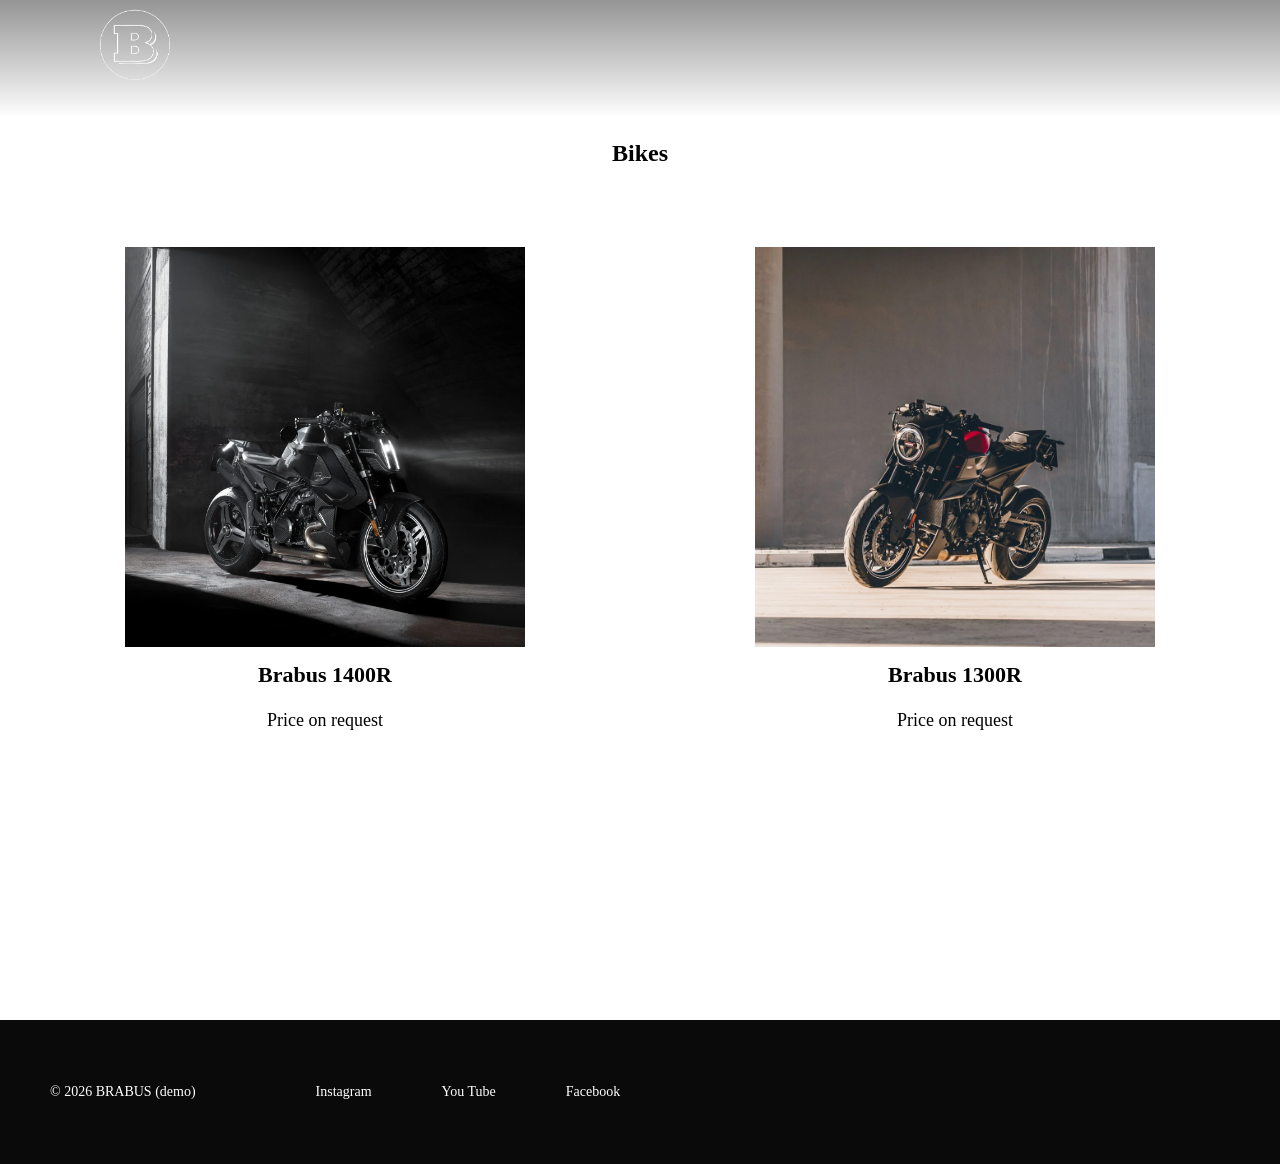
<file: bikes.html>
<!DOCTYPE html>
<html lang="hr">
    <head>
        <meta charset="UTF-8">
        <meta name="viewport"content="width=device-width, initaal-scale=1.0">
        <title>Bikes</title>
        <link rel="stylesheet"href="style.css">
        <link rel="stylesheet"href="menu.css">
        <link rel="stylesheet"href="cars4sale.css">
        <link rel="stylesheet"href="bikes.css">
        <link rel="stylesheet"href="footer.css">
        <link rel="stylesheet"href="phoneversion.css">
    </head>

    <body>
         <div class="top-menu">
            <a href="index.html">
                <img src="images/brabus-logo.png"alt="Brabus logo"class="logo">
            </a>
            <nav class="menu-links">
                <a href="cars4sale.html">Cars4Sale</a>
                <a href="bikes.html">Bikes</a>
                <a href="boats.html">Boats</a>
            </nav>
        </div>

        <div>
            <section class="bikes">
                <h1>Bikes</h1>
                <div class="bikes-grid">
                    <div class="bike">
                        <img src="images/BRABUS_1400R.webp" alt="Brabus 1400R">
                        <h3>Brabus 1400R</h3>
                        <p>Price on request</p>
                    </div>
                    <div class="bike">
                        <img src="images/Brabus_1300R.webp" alt="Brabus 1300R">
                        <h3>Brabus 1300R</h3>
                        <p>Price on request</p>
                    </div>
                </div>
            </section>
        </div>

        <footer class="footer">
            <div class="footer-content">
                <p>© 2026 BRABUS (demo)</p>
                <div class="socials">
                  <a href="https://www.instagram.com/brabus/"target="blank">Instagram</a>
                  <a href="https://www.youtube.com/@brabus"target="blank">You Tube</a>
                  <a href="https://www.facebook.com/brabus/"target="blank">Facebook</a>
                </div>
            </div>
        </footer>
    </body>
</html>
</file>
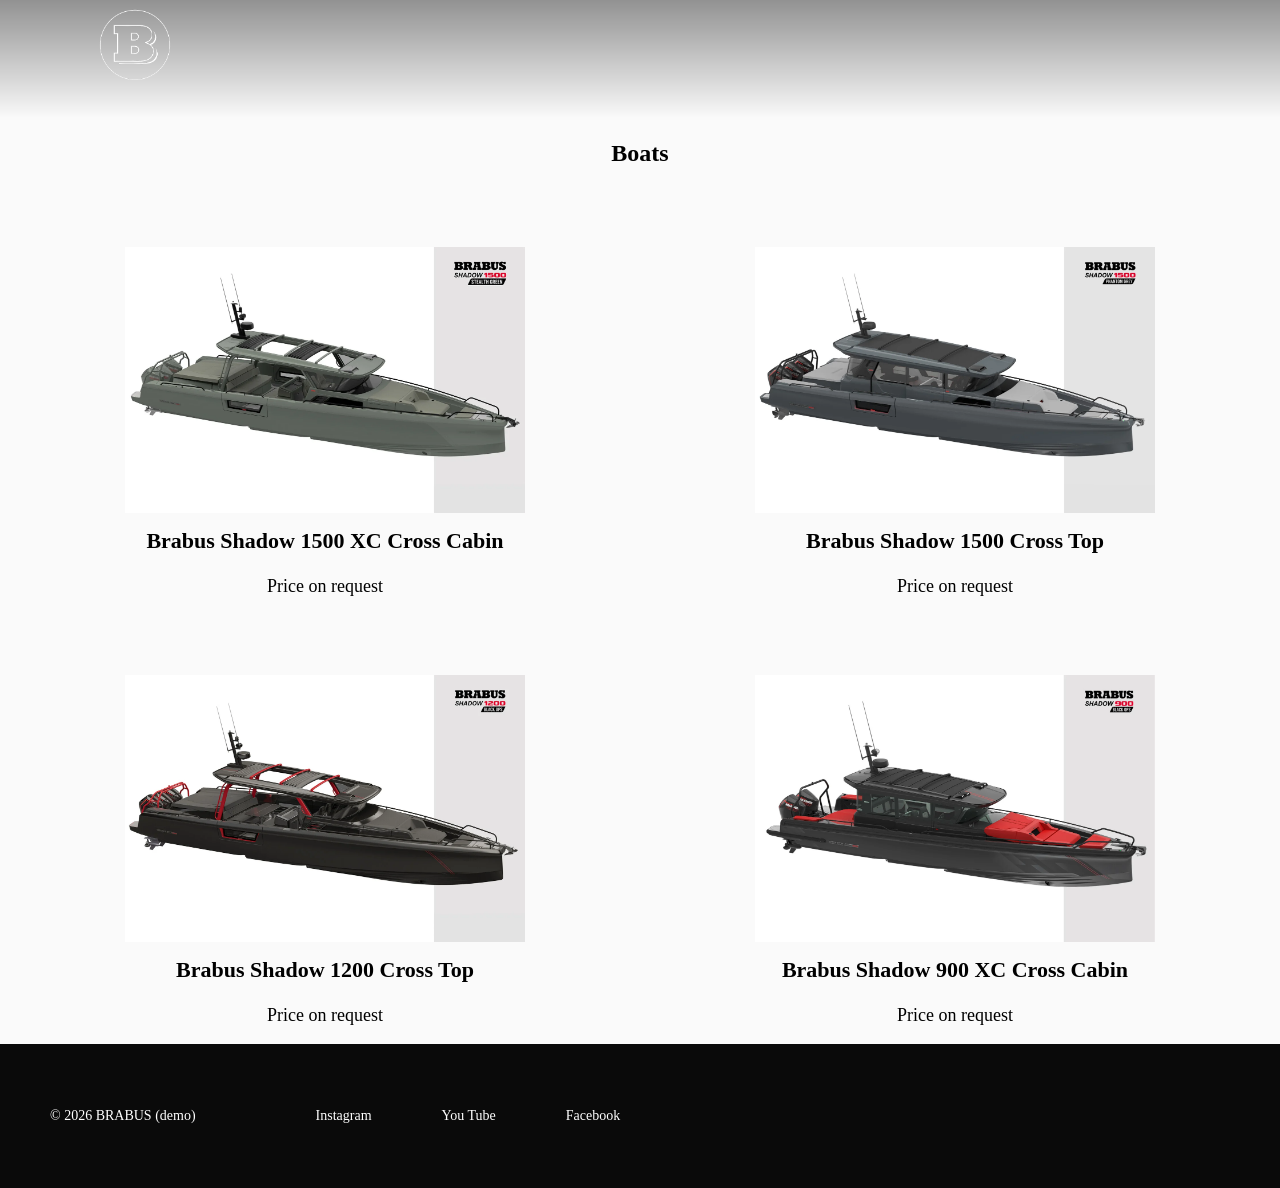
<file: boats.html>
<!DOCTYPE html>
<html lang="hr">
    <head>
        <meta charset="UTF-8">
        <meta name="viewport"content="width=device-width, initaal-scale=1.0">
        <title>Boats</title>
        <link rel="stylesheet"href="style.css">
        <link rel="stylesheet"href="menu.css">
        <link rel="stylesheet"href="cars4sale.css">
        <link rel="stylesheet"href="bikes.css">
        <link rel="stylesheet"href="boats.css">
        <link rel="stylesheet"href="footer.css">
        <link rel="stylesheet"href="phoneversion.css">
    </head>

    <body>
         <div class="top-menu">
            <a href="index.html">
                <img src="images/brabus-logo.png"alt="Brabus logo"class="logo">
            </a>
            <nav class="menu-links">
                <a href="cars4sale.html">Cars4Sale</a>
                <a href="bikes.html">Bikes</a>
                <a href="boats.html">Boats</a>
            </nav>
        </div>

        <div>
            <section class="boats">
                <h1>Boats</h1>
                <div class="boats-grid">
                    <div class="boat">
                        <img src="images/BRABUSShadow1500CrossTopStealthGreen SE-1400x933.webp" alt="Brabus Shadow 1500XC">
                        <h3>Brabus Shadow 1500 XC Cross Cabin</h3>
                        <p>Price on request</p>
                    </div>
                    <div class="boat">
                        <img src="images/BRABUSShadow1500CrossCabin.webp" alt="Brabus Shadow 1500 CrossTop">
                        <h3>Brabus Shadow 1500 Cross Top</h3>
                        <p>Price on request</p>
                    </div>
                    <div class="boat">
                        <img src="images/BRABUSShadow1200BlackOpsSE-1400x933.webp" alt="Brabus BlackOPs">
                        <h3>Brabus Shadow 1200 Cross Top</h3>
                        <p>Price on request</p>
                    </div>
                    <div class="boat">
                        <img src="images/BRABUSShadow900CrossCabinBlackOps.webp" alt="Brabus Shadow 900">
                        <h3>Brabus Shadow 900 XC Cross Cabin</h3>
                        <p>Price on request</p>
                    </div>
                </div>
            </section>
        </div>

        <footer class="footer">
            <div class="footer-content">
                <p>© 2026 BRABUS (demo)</p>
                <div class="socials">
                    <a href="https://www.instagram.com/brabus/"target="blank">Instagram</a>
                    <a href="https://www.youtube.com/@brabus"target="blank">You Tube</a>
                    <a href="https://www.facebook.com/brabus/"target="blank">Facebook</a>
                </div>
            </div>
        </footer>
    </body>
</html>
</file>
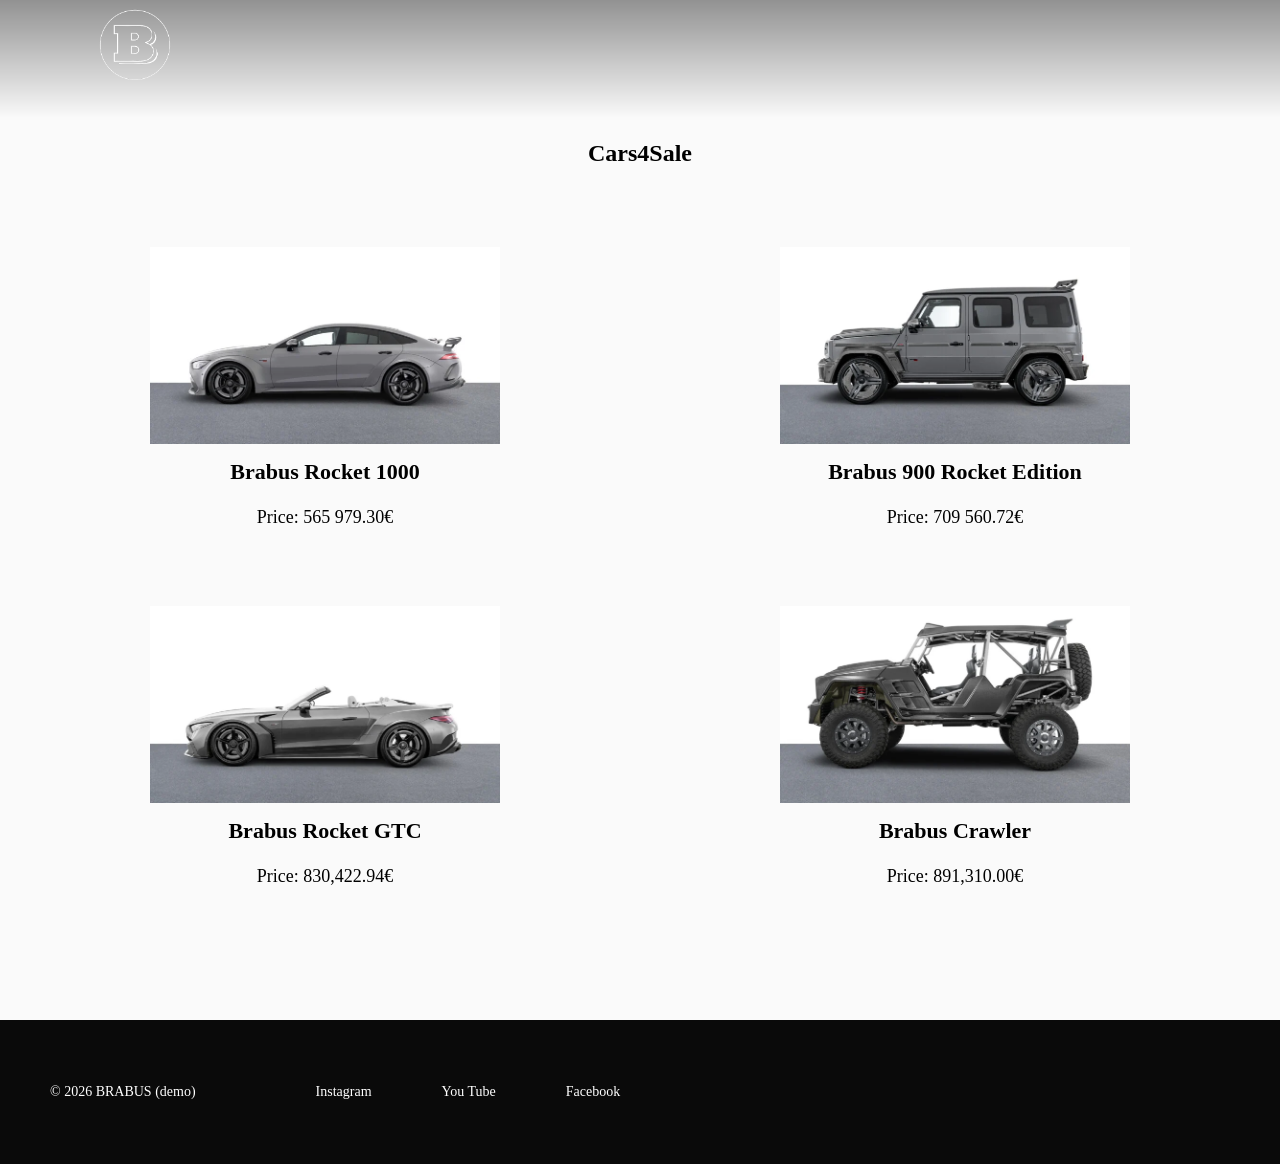
<file: cars4sale.html>
<!DOCTYPE html>
<html lang="hr">
    <head>
        <meta charset="UTF-8">
        <meta name="viewport"content="width=device-width, initaal-scale=1.0">
        <title>Cars4Sale</title>
        <link rel="stylesheet"href="style.css">
        <link rel="stylesheet"href="menu.css">
        <link rel="stylesheet"href="cars4sale.css">
        <link rel="stylesheet"href="footer.css">
        <link rel="stylesheet"href="phoneversion.css">
    </head>

    <body>
         <div class="top-menu">
            <a href="index.html">
                <img src="images/brabus-logo.png"alt="Brabus logo"class="logo">
            </a>
            <nav class="menu-links">
                <a href="cars4sale.html">Cars4Sale</a>
                <a href="bikes.html">Bikes</a>
                <a href="boats.html">Boats</a>
            </nav>
        </div>

        <div>
            <section class="cars4sale">
                <h1>Cars4Sale</h1>
                <div class="cars-grid">
                    <div class="car">
                        <img src="images/BRABUSROCKET1000.webp" alt="Brabus Rocket 1000">
                        <h3>Brabus Rocket 1000</h3>
                        <p>Price: 565 979.30€</p>
                    </div>
                    <div class="car">
                        <img src="images/BRABUS900.webp" alt="Brabus 900 Rocket Edition">
                        <h3>Brabus 900 Rocket Edition</h3>
                        <p>Price: 709 560.72€</p>
                    </div>
                    <div class="car">
                        <img src="images/BRABUSRocketGTC.webp" alt="Brabus Rocket GTC">
                        <h3>Brabus Rocket GTC</h3>
                        <p>Price: 830,422.94€</p>
                    </div>
                     <div class="car">
                        <img src="images/BRABUSCRAWLER.webp" alt="Brabus Crawler">
                        <h3>Brabus Crawler</h3>
                        <p>Price: 891,310.00€</p>
                    </div>
                </div>
            </section>
        </div>

        <footer class="footer">
            <div class="footer-content">
                <p>© 2026 BRABUS (demo)</p>
                <div class="socials">
                    <a href="https://www.instagram.com/brabus/"target="blank">Instagram</a>
                    <a href="https://www.youtube.com/@brabus"target="blank">You Tube</a>
                    <a href="https://www.facebook.com/brabus/"target="blank">Facebook</a>
                </div>
            </div>
        </footer>
    </body>
</html>
</file>
<file: style.css>
body{
    margin: 0;
    padding: 0;
}
.video-bg{
    position: fixed;
    z-index: -1;
    top: 50%;
    left: 50%;
    min-width: 100%;
    min-height: 100%;
    transform: translate(-50%, -50%);
    object-fit: cover;
}
html{
    scroll-behavior: smooth;
}
.naziv{
    position: absolute;
    top: 50%;
    left: 50%;
    transform: translate(-50%,-50%);
    z-index:5;
}
.naziv img{
   width: 500px;
   display: block;
}

.slova{
    position:absolute;
    top: 60%;
    left: 50%;
    transform: translate(-50%,-50%);
    color: white;
    font-size: 20px;
}

#about{
    min-height: 100vh;
    background: black;
    color: white;
    padding: 100px,50px;
    margin-top: 100vh;
    position: relative;
    z-index: 2;

    display:flex;
    flex-direction: column;
    justify-content: center;
    align-items: center;
    text-align:center;
}
#about h2{
    font-size: 50px;
    margin-bottom: 20px;
}
#about p{
    max-width: 900px;
    line-height: 1.7;
    font-size: 25px;
    margin-bottom: 20px;
}
</file>
<file: menu.css>
.top-menu{
    position: fixed;
    top: -24px;
    left: 0;
    width: 100%;
    padding: 10px 30px;
    display: flex;
    align-items: center;
    z-index: 10;
    background: linear-gradient(to bottom, rgba(0,0,0,0.5), transparent);
}

.logo{
    width:210px;
    cursor:pointer;
    transition: 0.3s;
    position: relative;
    z-index: 20;
}

.logo:hover{
    transform:scale(1.05);
}

.menu-links{
    display: flex;
    gap: 100px;
    margin-left: 40px;
    opacity: 0;
    visibility: hidden;
    transition: 0.3s;
}

.menu-links a{
    color: white;
    text-decoration: none;
    font-size: 15px;
    letter-spacing: 2px;
    text-transform: uppercase;
    transition: 0.3s;
}

.menu-links a:hover{
    opacity: 0.7;
}
.top-menu:hover .menu-links{
    opacity:1;
    visibility: visible;
}
</file>
<file: cars4sale.css>
.cars4sale{
    padding-top: 120px;
    background: rgb(250, 250, 250);
    min-height: 100vh;
}

.cars4sale h1{
    text-align: center;
    margin-bottom: 80px;

}

.cars-grid{
    display: grid;
    grid-template-columns: repeat(2, 1fr);
    gap: 60px;
    max-width: 1200px;
    margin: 0 auto;
    align-items: start;
}

.car{
    text-align: center;
}

.car img{
    width: 350px;
    display: block;
    margin: 0 auto 15px auto;
}

.car h3{
    margin-top: 5px;
    font-size: 22px;
}

.car p{
    font-size: 18px;
}

.car:hover{
    transform: scale(1.03);
    transition: 0.3s;
}
</file>
<file: bikes.css>
.bikes{
    padding-top: 120px;
    background: rgb(255, 255, 255);
    min-height: 100vh;
}

.bikes h1{
    text-align: center;
    margin-bottom: 80px;

}

.bikes-grid{
    display: grid;
    grid-template-columns: repeat(2, 1fr);
    gap: 60px;
    max-width: 1200px;
    margin: 0 auto;
    align-items: start;
}

.bike{
    text-align: center;
}

.bike img{
    width: 400px;
    display: block;
    margin: 0 auto 15px auto;
}

.bike h3{
    margin-top: 5px;
    font-size: 22px;
}

.bike p{
    font-size: 18px;
}

.bike:hover{
    transform: scale(1.03);
    transition: 0.3s;
}
</file>
<file: footer.css>
.footer{
    background: #0a0a0a;
    padding:50px 50px;
    color:white;
    z-index: 5;
}

.footer-content{
    display: flex;
    gap: 100px;
    align-items: center;
}
.socials{
    display: flex;
    gap: 50px;
}

.footer p{
    font-size:14px;
}
.socials a{
    margin-left: 20px;
    text-decoration: none;
    color:white;
    font-size:14px;
    transition:0.3s;
}
.socials a:hoover{
    opacity:0.6;
}
</file>
<file: phoneversion.css>
@media(max-width:768px){
    .logo{
        width: 130px;
    }
    .top-menu{
    position: fixed;
    left: -15px;
    top: -18px;
    width: 100%;
    padding: 9px 0px;
    display: flex;
   
    z-index: 10;
    background: linear-gradient(to bottom, rgba(0,0,0,0.5), transparent);
}
.menu-links{
    display: flex;
    gap: 20px;
    margin-left: 0px;
    opacity: 0;
    visibility: hidden;
    transition: 0.3s;
}
    .naziv img{
        width: 320px;
    }
    .naziv{
        position:absolute;
        top:45%;
        left:50%;
        transform: translate(-50%,-50%)
    }
    .slova{
        top:58%;
        left: 50%;
        transform: translate(-50%, .50%);
        font-size: 16px;
        text-align: center;
    }
    #about h2{
    font-size: 30px;
    margin-bottom: 20px;
}
#about p{
    max-width: 900px;
    line-height: 1.7;
    font-size: 19px;
    margin-bottom: 20px;
}
    .cars-grid,
    .boats-grid,
    .bikes-grid{
        grid-template-columns: 1fr;
        max-width: 100%;
        padding: 0 20px;
        width:350px;
    }
.bike img{
    width: 350px;
    display: block;
    margin: 0 auto 15px auto;
}
.boat img{
    width: 350px;
    display: block;
    margin: 0 auto 15px auto;
}

    .footer-content{
        flex-direction:column;
        gap:15px;
        text-align:center;
    }
    .social{
        display: flex;
        gap: 20px;
        justify-content:center;
    }
}
</file>
<file: boats.css>
.boats{
    padding-top: 120px;
    background: rgb(250, 250, 250);
    min-height: 100vh;
}

.boats h1{
    text-align: center;
    margin-bottom: 80px;

}

.boats-grid{
    display: grid;
    grid-template-columns: repeat(2, 1fr);
    gap: 60px;
    max-width: 1200px;
    margin: 0 auto;
    align-items: start;
}

.boat{
    text-align: center;
}

.boat img{
    width: 400px;
    display: block;
    margin: 0 auto 15px auto;
}

.boat h3{
    margin-top: 5px;
    font-size: 22px;
}

.boat p{
    font-size: 18px;
}

.boat:hover{
    transform: scale(1.03);
    transition: 0.3s;
}
</file>
